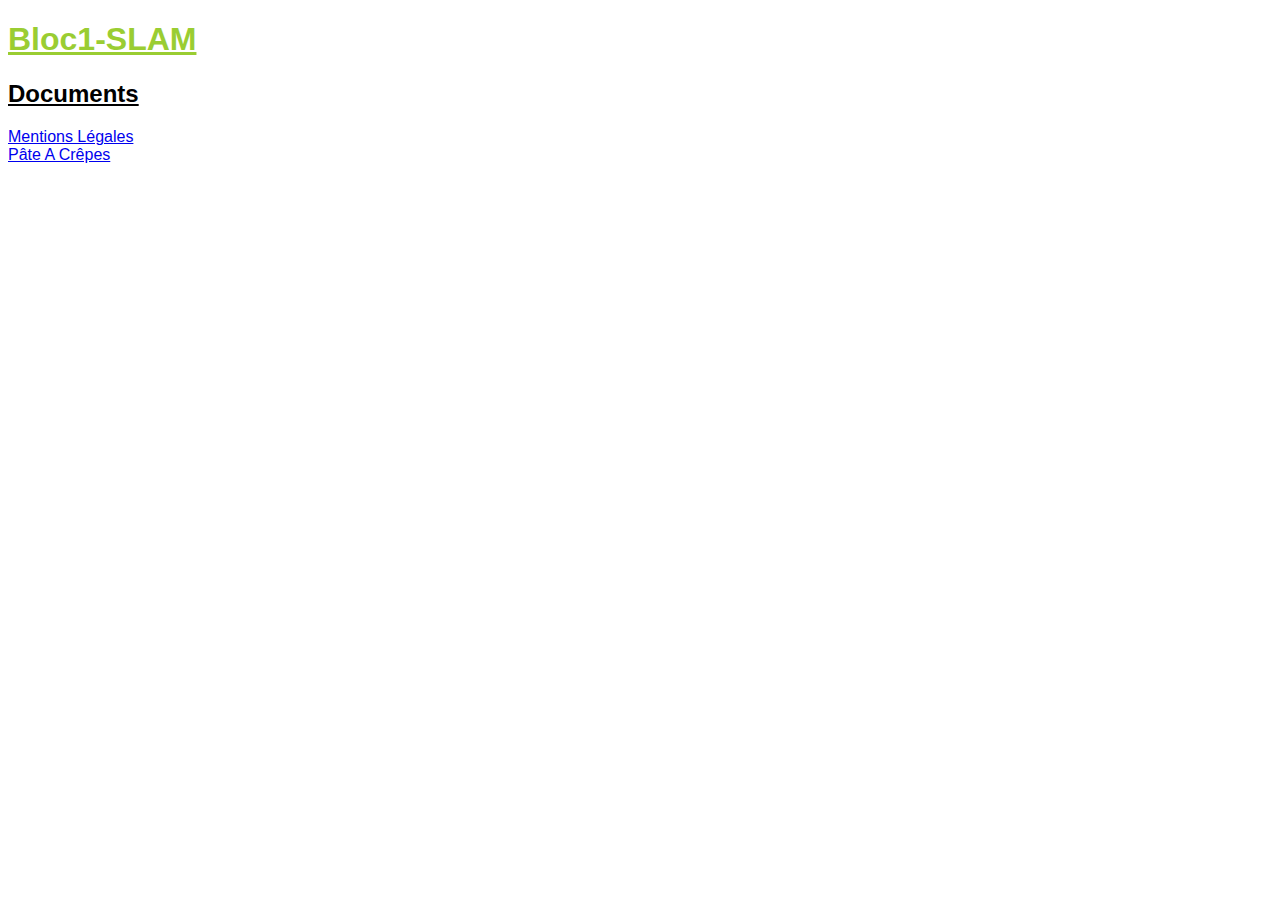
<file: docs/index.html>
<!DOCTYPE html>
<html lang="fr">
<head>
    <meta charset="UTF-8">
    <meta name="viewport" content="width=device-width, initial-scale=1.0">
    <link rel="stylesheet" href="../docs/assets/css/main.css">
    <title>Index</title>
</head>
<body>
    <h1 class="titre1">Bloc1-SLAM</h1>
    <h2>Documents</h2>
    <a href="https://github.com/KevinCSIO/bloc1/blob/1e0cbe9703c5232c4cc261b6633b3bcfb3ab414d/docs/pages/mentions-legales.html">Mentions Légales</a>
    <br>
    <a href="https://github.com/KevinCSIO/bloc1/blob/1e0cbe9703c5232c4cc261b6633b3bcfb3ab414d/docs/pages/pate-a-crepes.html">Pâte A Crêpes</a>
</body>
</html>
</file>
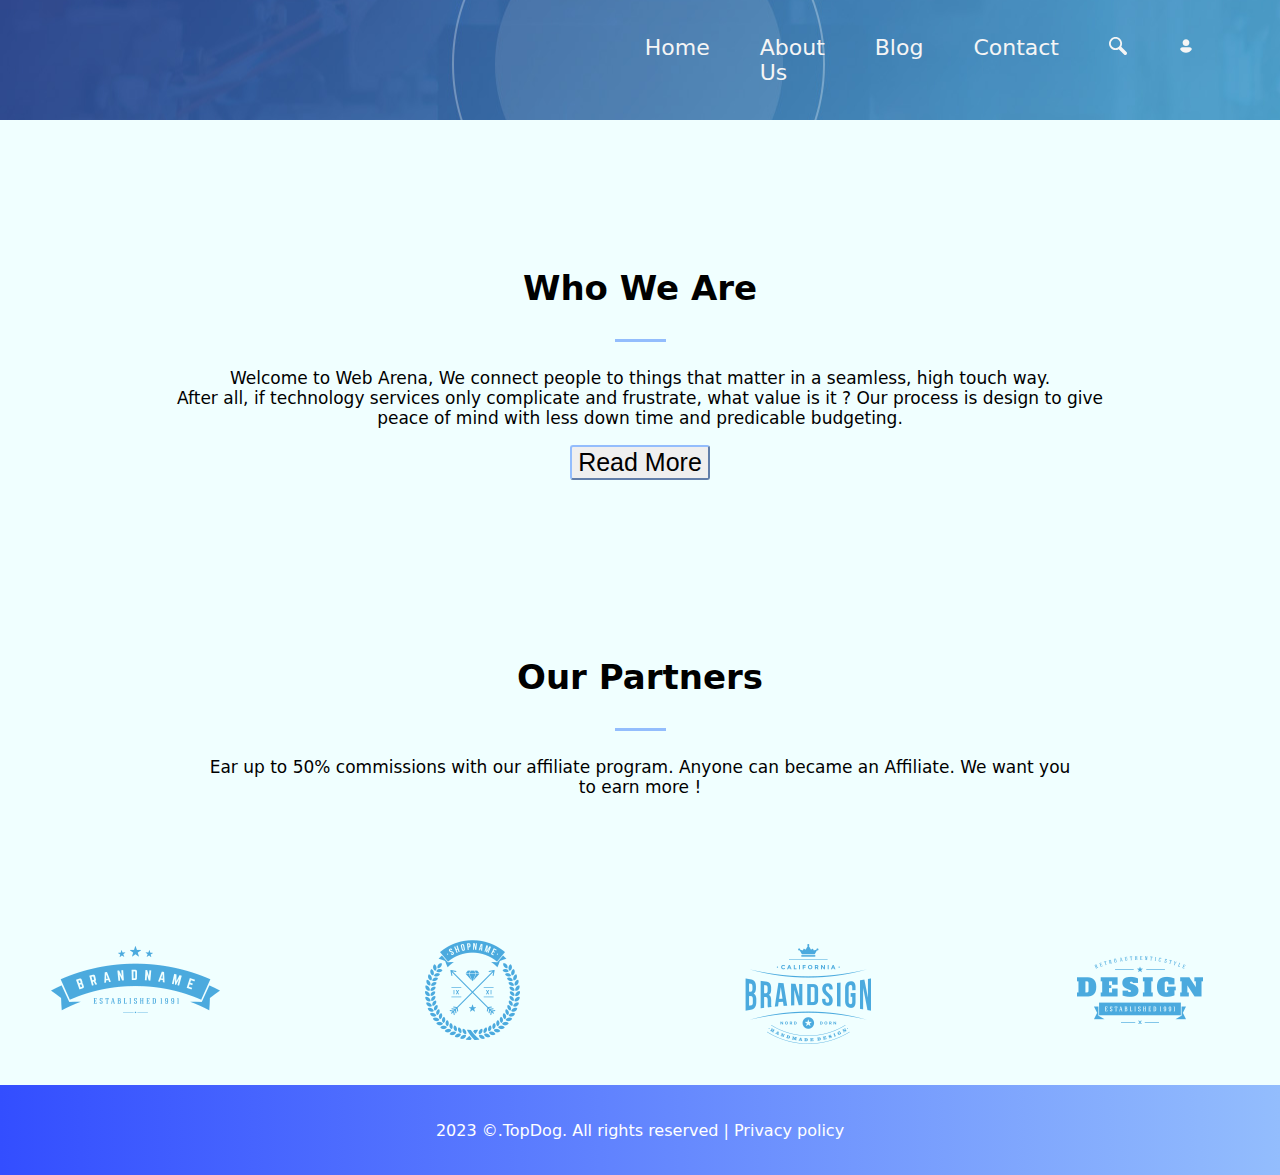
<file: docs/about-us.html>
<!DOCTYPE html>
<html lang="fr">
<head>
    <meta charset="UTF-8">
    <meta name="viewport" content="width=device-width, initial-scale=1.0">
    <link rel="stylesheet" href="assets/css/arena.css">
    <title>About Us</title>
</head>
<body>
    <header>
        <div class="header">
            <nav>
                <img class="logo" src="assets/images/logo.png" alt="" >
                <a href="">Home</a>
                <a href="">About Us</a>
                <a href="">Blog</a>
                <a href="">Contact</a>
                <a href=""><img class="icone" src="assets/images/magnifying-glass.svg" width="22px" ></a>
                <a href=""><img class="icone" src="assets/images/user-a-solid.svg" width="22px" ></a>
            </nav>
        </div>
    </header>
    <main>
        <div class="para1">
            <h1>Who We Are</h1>
            <hr size="3" color="#93bdfd" width="5%">
            <p>Welcome to Web Arena, We connect people to things that matter in a seamless, high touch way.<br>
                After all, if technology services only complicate and frustrate, what value is it ? Our process is design to give<br>
                peace of mind with less down time and predicable budgeting.
            </p>
        </div>
        <div class="btn">
            <button class="READ"><a href="">Read More</a></button>
        </div>
        <br>
        <div class="para1">
            <h1>Our Partners</h1>
            <hr size="3" color="#93bdfd" width="5%">
            <p>Ear up to 50% commissions with our affiliate program. Anyone can became an Affiliate. We want you <br> to earn more ! 
            </p>
        </div>
        <div class="partner">
            <img src="assets/images/partner-1.png" class="botimg1">
            <img src="assets/images/partner-2.png" class="botimg2">
            <img src="assets/images/partner-3.png" class="botimg3">
            <img src="assets/images/partner-4.png" class="botimg4">
        </div>
    </main>
    <footer>
        <p>2023 ©.TopDog. All rights reserved | Privacy policy</p>
    </footer>
</body>
</html>
</file>
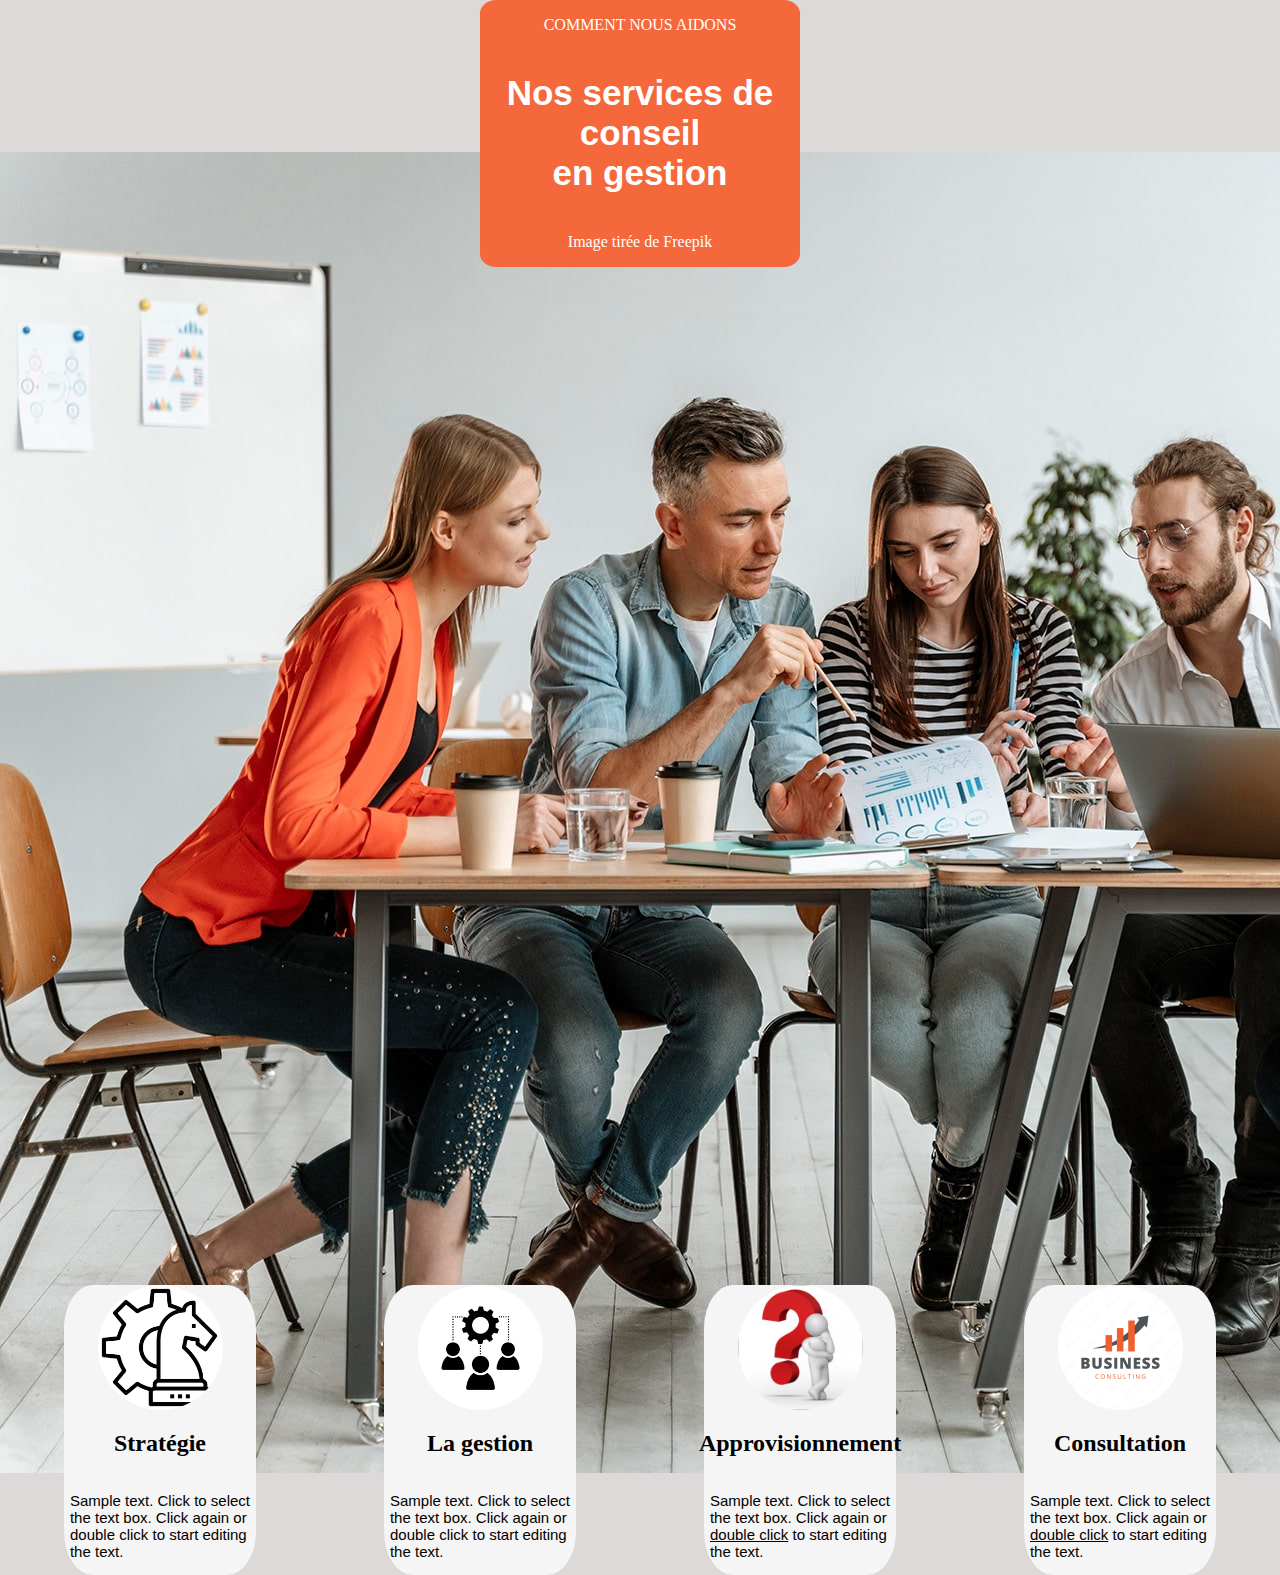
<file: docs/conseil-gestion.html>
<!DOCTYPE html>
<html lang="fr">
<head>
    <meta charset="UTF-8">
    <meta name="viewport" content="width=device-width, initial-scale=1.0">
    <link rel="stylesheet" href="assets/css/conseil-gestion.css">
    <title>Conseil Gestion</title>
</head>
<body>
    <section class="SquircleTop">
        <div class="Squircle1">
            <p>COMMENT NOUS AIDONS</p>
            <h1 class="titre1">Nos services de conseil<br>en gestion</h1>
            <p>Image tirée de Freepik</p>
        </div>
    </section>
    
    <img class="image" src="assets/images/df-min.jpg">
    
    <section class="SquirclesBottom">
        <div class="Squircle2">
            <img class="image2" src="assets/images/4572129-strategie-ligne-icone-logo-vector-illustration-gratuit-vectoriel.jpg">
            <h2 class="titre2">Stratégie</h2>
            <p class="police">Sample text. Click to select<br>the text box. Click again or<br>double click to start editing<br>the text.</p>
        </div>
        <div class="Squircle3">
            <img class="image2" src="assets/images/icône-de-gestion-des-projets-dans-le-style-plat-symbole-projet-pour-votre-conception-site-web-logo-appli-ui-vecteur-illustration-144607341.webp">
            <h2 class="titre2">La gestion</h2>
            <p class="police">Sample text. Click to select<br>the text box. Click again or<br>double click to start editing<br>the text.</p>
        </div>
        <div class="Squircle4">
            <img class="image2" src="assets/images/m5mxnc.jpg">
            <h2 class="titre2">Approvisionnement</h2>
            <p class="police">Sample text. Click to select<br>the text box. Click again or<br><span>double click</span> to start editing<br>the text.</p>
        </div>
        <div class="Squircle5">
            <img class="image2" src="assets/images/1000_F_171305893_nu8sj5RMR437Z5XIdkEyyfUu0UfpGZxu.jpg">
            <h2 class="titre2">Consultation</h2>
            <p class="police">Sample text. Click to select<br>the text box. Click again or<br><span>double click</span> to start editing<br>the text.</p>
        </div>
    </section>

</body>
</html>
</file>
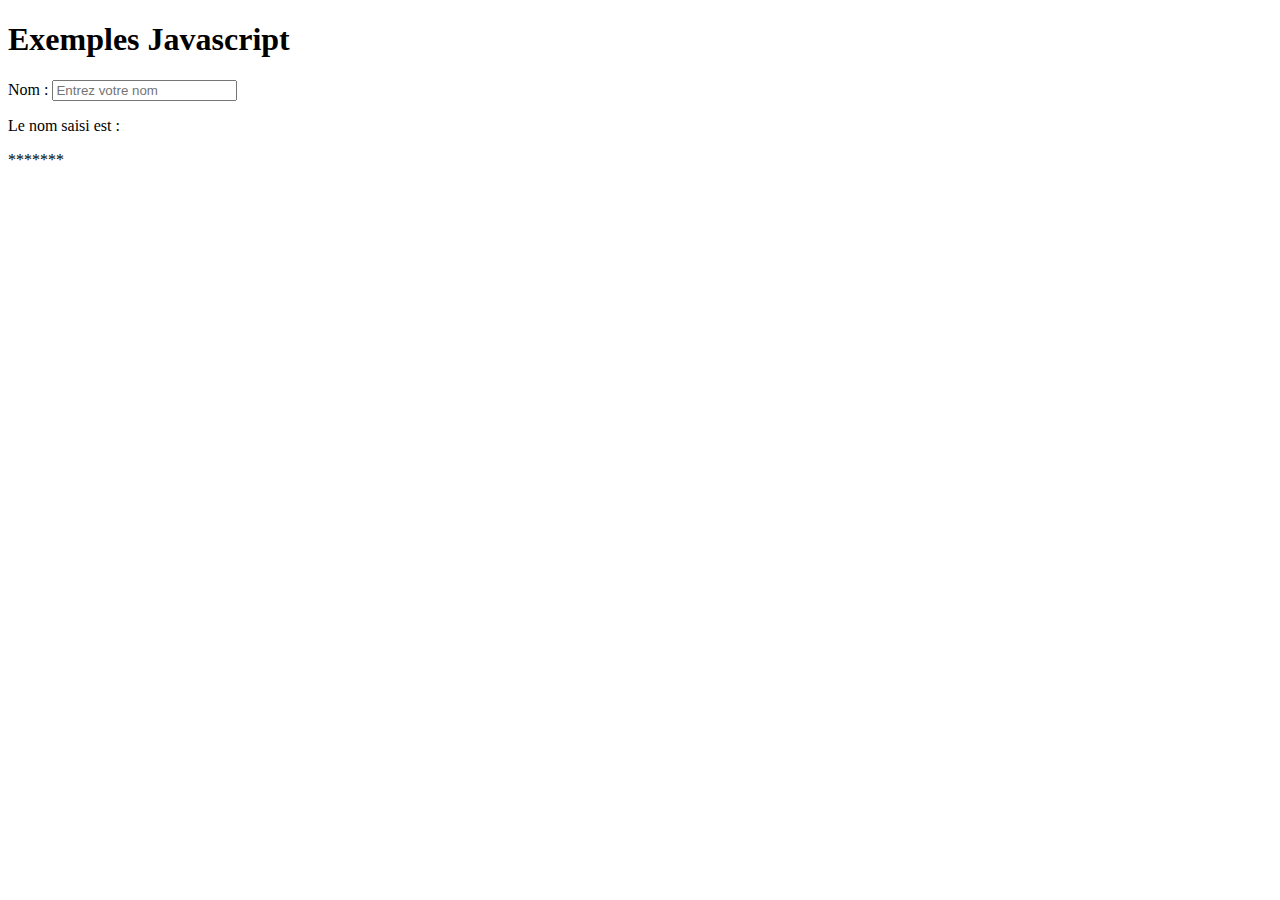
<file: docs/exemples-js.html>
<!DOCTYPE html>
<html lang="fr">
<head>
    <meta charset="UTF-8">
    <title>JS Exemples</title>
</head>
<body>
<h1>Exemples Javascript</h1>
<label for="nom">Nom :</label> 
<input type="text" id="nom" placeholder="Entrez votre nom">
<div id="resultat">
    <p>Le nom saisi est : </p>
    <p id="saisie">*******</p>
</div>
   <script>
        // alert('Hello World');
        // let valeur=50;
        // alert('Message : ' + message + ' Valeur : ' + valeur + ' b : ' + b);
        // alert(`Message :${message} Valeur :${valeur} b: ${b}`);
        // document.write(typeof valeur);
        // valeur='Bonjour';
        // document.write(typeof valeur);
        // alert(document.body.innerHTML);
        // let nom=prompt('Quel est votre nom ?');
        // document.write(nom);
        
        function afficheMessage(msg, asAlert){
            if(asAlert){
                alert(msg);
            }else {
                console.log(msg);
            }
        }

        //afficheMessage('Hello all!', true);
        // afficheMessage('Message affiché dans la console', false);
        // afficheMessage('Pour les devs uniquement');

        const keyPressFunction=function(event) {
            debugger;
            document.querySelector('#saisie').innerHTML=event.target.value;
        };
        document.querySelector('#nom').addEventListener('keyup', keyPressFunction);

    </script>
</body>
</html>
</file>
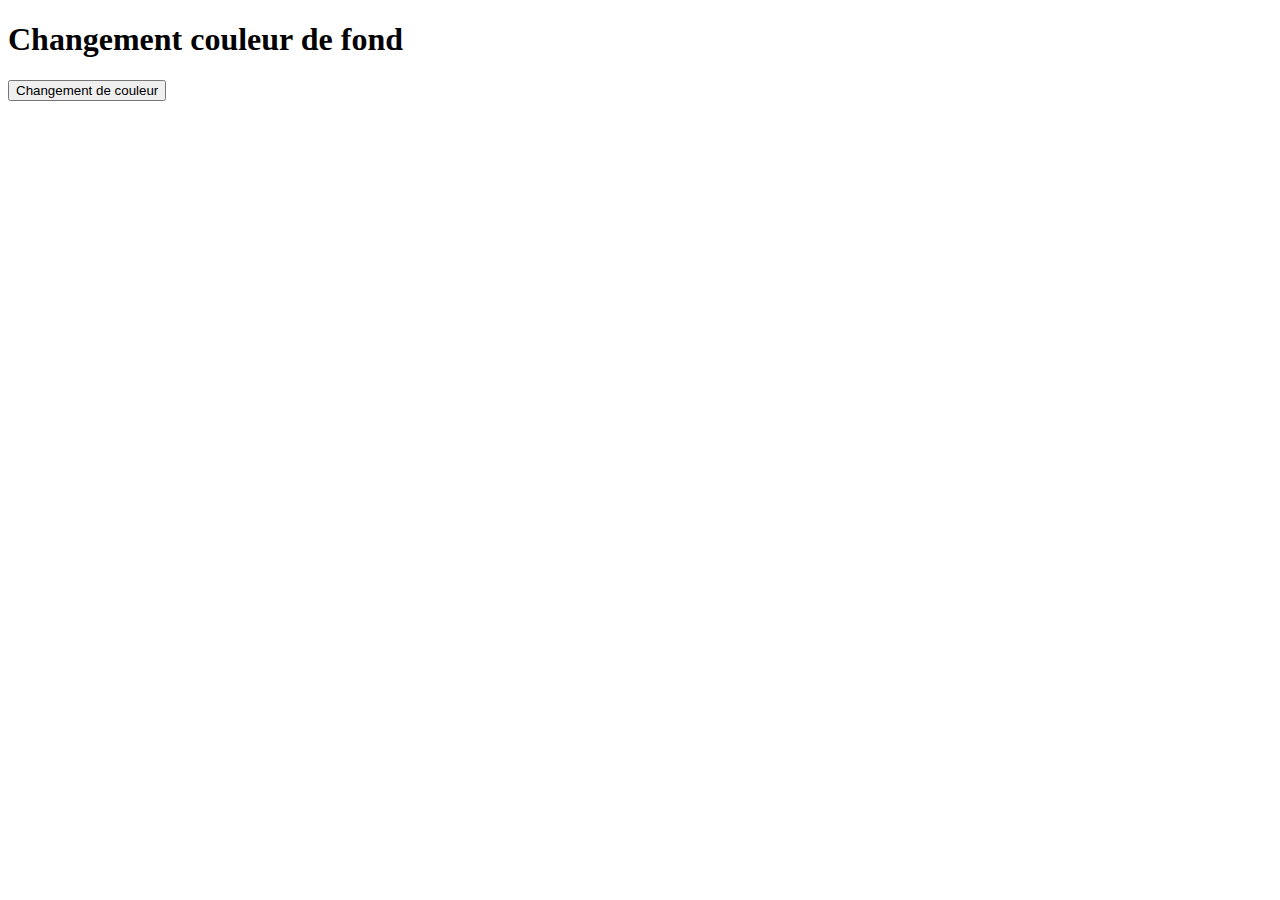
<file: docs/pages/Background-color.html>
<!DOCTYPE html>
<html lang="fr">
<head>
    <meta charset="UTF-8">
    <title>Background Color</title>
    
</head>
<body>
<h1>Changement couleur de fond</h1>
<button id="colorButton">Changement de couleur</button>
<script src="./../assets/js/exercices.js"></script>
</body>
</html>
</file>
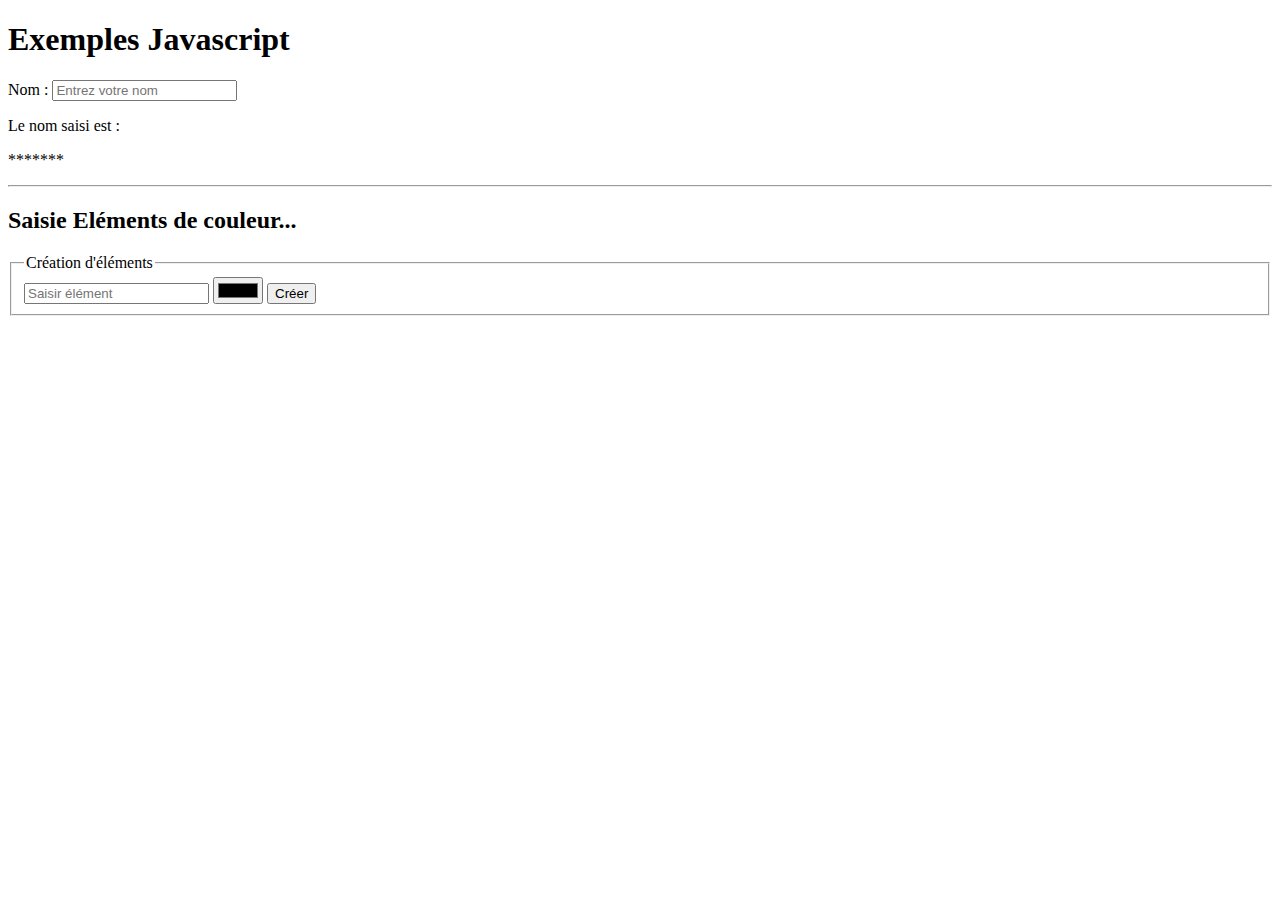
<file: docs/pages/exemples-js.html>
<!DOCTYPE html>
<html lang="fr">
<head>
    <meta charset="UTF-8">
    <title>JS Exemples</title>
    <script src="C:\Users\kcamus\Documents\Github\bloc1\docs\assets\js\exemple.js"></script>
</head>
<body>
<h1>Exemples Javascript</h1>
<label for="nom">Nom :</label> 
<input type="text" id="nom" placeholder="Entrez votre nom">
<div id="resultat">
    <p>Le nom saisi est : </p>
    <p id="saisie">*******</p>
</div>
   <script>
        // alert('Hello World');
        // let valeur=50;
        // alert('Message : ' + message + ' Valeur : ' + valeur + ' b : ' + b);
        // alert(`Message :${message} Valeur :${valeur} b: ${b}`);
        // document.write(typeof valeur);
        // valeur='Bonjour';
        // document.write(typeof valeur);
        // alert(document.body.innerHTML);
        // let nom=prompt('Quel est votre nom ?');
        // document.write(nom);
        
        // function afficheMessage(msg, asAlert){
        //     if(asAlert){
        //         alert(msg);
        //     }else {
        //         console.log(msg);
        //     }
        // }

        //afficheMessage('Hello all!', true);
        // afficheMessage('Message affiché dans la console', false);
        // afficheMessage('Pour les devs uniquement');

        // const keyPressFunction=function(event) {
        //     debugger;
        //     document.querySelector('#saisie').innerHTML=event.target.value;
        // };
        // document.querySelector('#nom').addEventListener('keyup', keyPressFunction);


    </script>
<hr>
<h2>Saisie Eléments de couleur...</h2>
<fieldset>
    <legend>Création d'éléments</legend>
    <input type="text" id="elm" placeholder="Saisir élément">
    <input type="color" id="color">
    <button type="button" id="bt-creer">Créer</button>
</fieldset>
<ul id="ul-elements">

</ul>
</body>
</html>
</file>
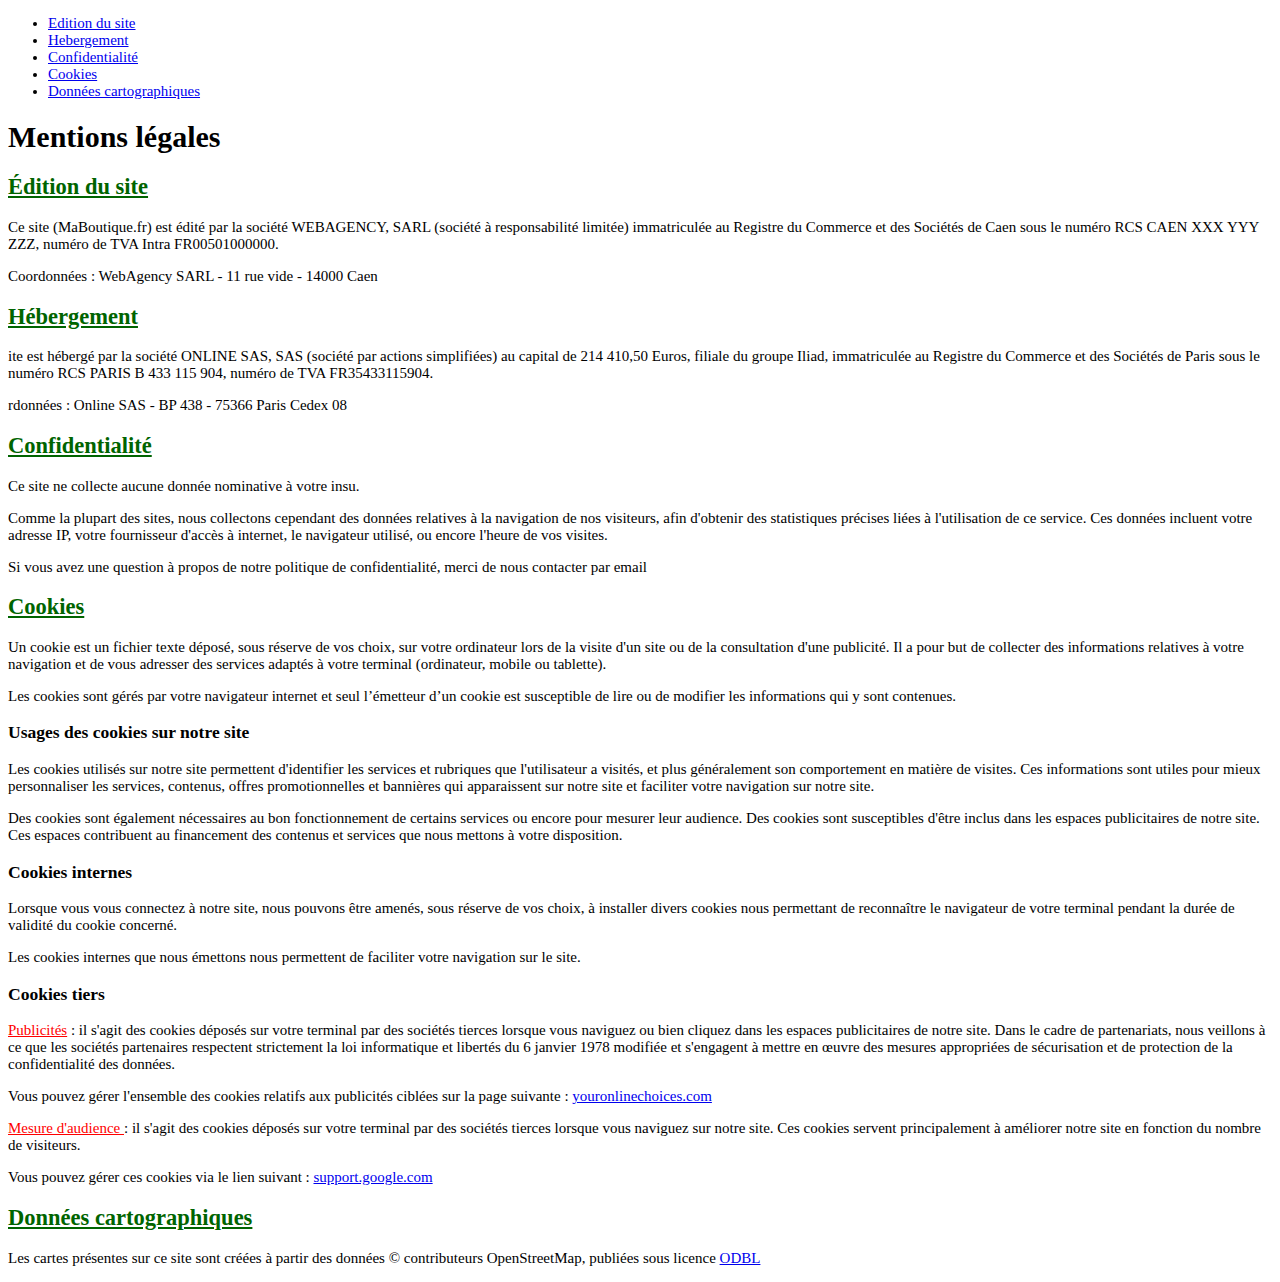
<file: docs/pages/mentions-legales.html>
<!doctype HTML>
<html lang="fr">
<head>
		<meta charset="UTF-8">
		<link rel="stylesheet" href="../assets/css/mentions-legales.css">
		<title>Site TD2</title>
</head>

<body>
	<ul class="menu">
		<li>
			<a href="#edition">Edition du site</a>
		</li>
		<li>
			<a href="#hebergement">Hebergement</a>
		</li>
		<li>
			<a href="#confidentialite">Confidentialité</a>
		</li>
		<li>
			<a href="#cookies">Cookies</a>
		</li>
		<li>
			<a href="#donnees">Données cartographiques</a>
		</li>
	</ul>	
	<h1 class="titre1">Mentions légales</h1>
	<h2 id="edition" class="titre2">Édition du site</h2>
	<p>Ce site (MaBoutique.fr) est édité par la société WEBAGENCY, SARL (société à responsabilité limitée) immatriculée au
	Registre du Commerce et des Sociétés de Caen sous le numéro RCS CAEN XXX YYY ZZZ, numéro de TVA Intra
	FR00501000000.</p>
	<p>Coordonnées : WebAgency SARL - 11 rue vide - 14000 Caen</p>
	<h2 id="hebergement" class="titre2">Hébergement</h2>
	<p>ite est hébergé par la société ONLINE SAS, SAS (société par actions simplifiées) au capital de 214 410,50
	Euros, filiale du groupe Iliad, immatriculée au Registre du Commerce et des Sociétés de Paris sous le
	numéro RCS PARIS B 433 115 904, numéro de TVA FR35433115904.</p>
	<p>rdonnées : Online SAS - BP 438 - 75366 Paris Cedex 08</p>
	<h2 id="confidentialite" class="titre2">Confidentialité</h2>
	<p>Ce site ne collecte aucune donnée nominative à votre insu.</p>
	<p>Comme la plupart des sites, nous collectons cependant des données relatives à la navigation de nos
	visiteurs, afin d'obtenir des statistiques précises liées à l'utilisation de ce service. Ces données incluent votre
	adresse IP, votre fournisseur d'accès à internet, le navigateur utilisé, ou encore l'heure de vos visites.</p>
	<p>Si vous avez une question à propos de notre politique de confidentialité, merci de nous contacter par email</p>
	<h2 id="cookies" class="titre2">Cookies</h2>
	<p>Un cookie est un fichier texte déposé, sous réserve de vos choix, sur votre ordinateur lors de la visite d'un site
	ou de la consultation d'une publicité. Il a pour but de collecter des informations relatives à votre navigation
	et de vous adresser des services adaptés à votre terminal (ordinateur, mobile ou tablette).</p>
	<p>Les cookies sont gérés par votre navigateur internet et seul l’émetteur d’un cookie est susceptible de lire ou
	de modifier les informations qui y sont contenues.</p>
	<h3 class="titre3">Usages des cookies sur notre site</h3>
	<p>Les cookies utilisés sur notre site permettent d'identifier les services et rubriques que l'utilisateur a visités, et
	plus généralement son comportement en matière de visites. Ces informations sont utiles pour mieux
	personnaliser les services, contenus, offres promotionnelles et bannières qui apparaissent sur notre site et
	faciliter votre navigation sur notre site.</p>
	<p>Des cookies sont également nécessaires au bon fonctionnement de certains services ou encore pour
	mesurer leur audience. Des cookies sont susceptibles d'être inclus dans les espaces publicitaires de notre
	site. Ces espaces contribuent au financement des contenus et services que nous mettons à votre
	disposition.</p>
	<h3 class="titre3">Cookies internes</h3>
	<p>Lorsque vous vous connectez à notre site, nous pouvons être amenés, sous réserve de vos choix, à installer divers
	cookies nous permettant de reconnaître le navigateur de votre terminal pendant la durée de validité du cookie
	concerné.</p>
	<p>Les cookies internes que nous émettons nous permettent de faciliter votre navigation sur le site.</p>
	<h3 class="titre3">Cookies tiers</h3>
	<p><span>Publicités</span> : il s'agit des cookies déposés sur votre terminal par des sociétés tierces lorsque vous naviguez ou
	bien cliquez dans les espaces publicitaires de notre site. Dans le cadre de partenariats, nous veillons à ce
	que les sociétés partenaires respectent strictement la loi informatique et libertés du 6 janvier 1978 modifiée
	et s'engagent à mettre en œuvre des mesures appropriées de sécurisation et de protection de la
	confidentialité des données.</p>
	<p>Vous pouvez gérer l'ensemble des cookies relatifs aux publicités ciblées sur la page suivante :
	<a href="https://www.youronlinechoices.com/fr/controler-ses-cookies/">youronlinechoices.com</a> </p>
	<p><span>Mesure d'audience </span>: il s'agit des cookies déposés sur votre terminal par des sociétés tierces lorsque vous
	naviguez sur notre site. Ces cookies servent principalement à améliorer notre site en fonction du nombre de
	visiteurs.</p>
	<p>Vous pouvez gérer ces cookies via le lien suivant : <a href="https://support.google.com/analytics/answer/181881?hl=fr">support.google.com</a></p>
	<h2 id="donnees" class="titre2">Données cartographiques</h2>
	<p>Les cartes présentes sur ce site sont créées à partir des données © contributeurs OpenStreetMap, publiées
	sous licence <a href="https://opendatacommons.org/licenses/odbl/1-0/">ODBL</a> </p>


</body>
</html>
</file>
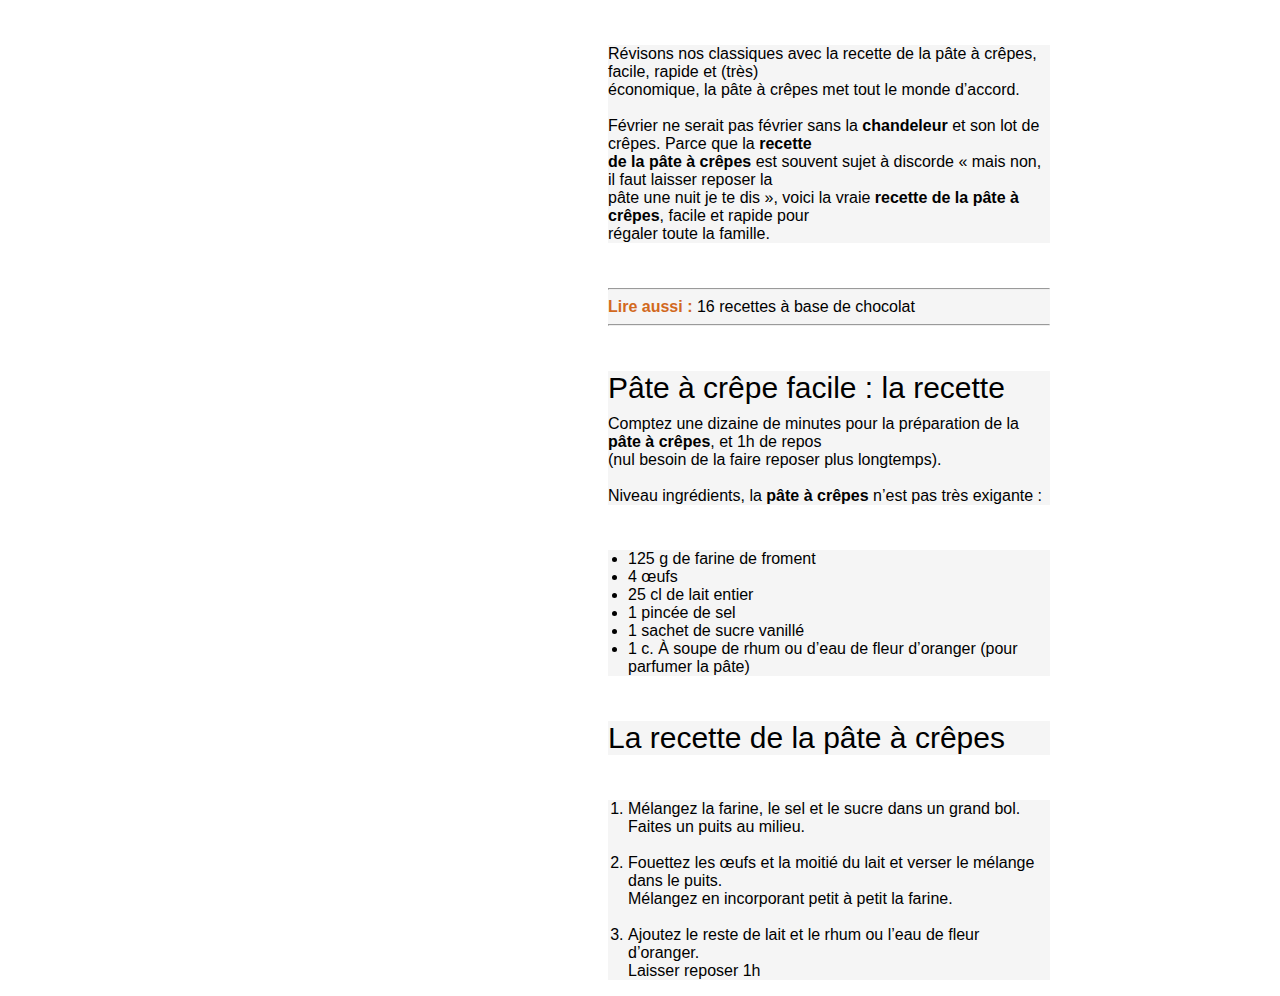
<file: docs/pages/pate-a-crepes.html>
<!doctype HTML>
<html lang="fr">
<head>
		<meta charset="UTF-8">
		<link rel="stylesheet" href="../assets/css/pate-a-crepes.css">
		<title>Pâte à crêpes</title>
</head>

<body>
	<div class="fond">
	<p>Révisons nos classiques avec la recette de la pâte à crêpes, facile, rapide et (très) </p>
	<p>économique, la pâte à crêpes met tout le monde d’accord.</p>
	<br><p>Février ne serait pas février sans la <span>chandeleur</span> et son lot de crêpes. Parce que la <span>recette</span></p>
	<p><span>de la pâte à crêpes</span> est souvent sujet à discorde « mais non, il faut laisser reposer la</p>  
	<p>pâte une nuit je te dis », voici la vraie <span>recette de la pâte à crêpes</span>, facile et rapide pour</p> 
	<p>régaler toute la famille.</p>
	</div>

	<div class="fond">
		<HR size="2">
	<p><span class="titre2">Lire aussi :</span> 16 recettes à base de chocolat</p>
		<HR size="2">
	</div>

	<div class="fond">
	<div class="titre1"><p>Pâte à crêpe facile : la recette</p>
	</div>
	<p>Comptez une dizaine de minutes pour la préparation de la <span>pâte à crêpes</span>, et 1h de repos <br> (nul besoin de la faire reposer plus longtemps).</p>
	<br>
	<p>Niveau ingrédients, la <span>pâte à crêpes</span> n’est pas très exigante :</p>
	</div>

	<div class="fond">
	<div class="liste">
	<ul>
		<li>125 g de farine de froment</li>
		<li>4 œufs</li>
		<li>25 cl de lait entier</li>
		<li>1 pincée de sel</li>
		<li>1 sachet de sucre vanillé</li>
		<li>1 c. À soupe de rhum ou d’eau de fleur d’oranger (pour parfumer la pâte)</li>
	</ul>

</div>
	</div>

	<div class="fond">
	<div class="titre1">La recette de la pâte à crêpes</div>
	</div>

	<div class="fond">
	<div class="liste">
		<ol>
			<li>Mélangez la farine, le sel et le sucre dans un grand bol. Faites un puits au milieu.</li>
			<br>
			<li>Fouettez les œufs et la moitié du lait et verser le mélange dans le puits. <br> Mélangez en incorporant petit à petit la farine.</li>
			<br>
			<li>Ajoutez le reste de lait et le rhum ou l’eau de fleur d’oranger. <br> Laisser reposer 1h</li>
		</ol>
	</div>
	</div>
</body>
</html>
</file>
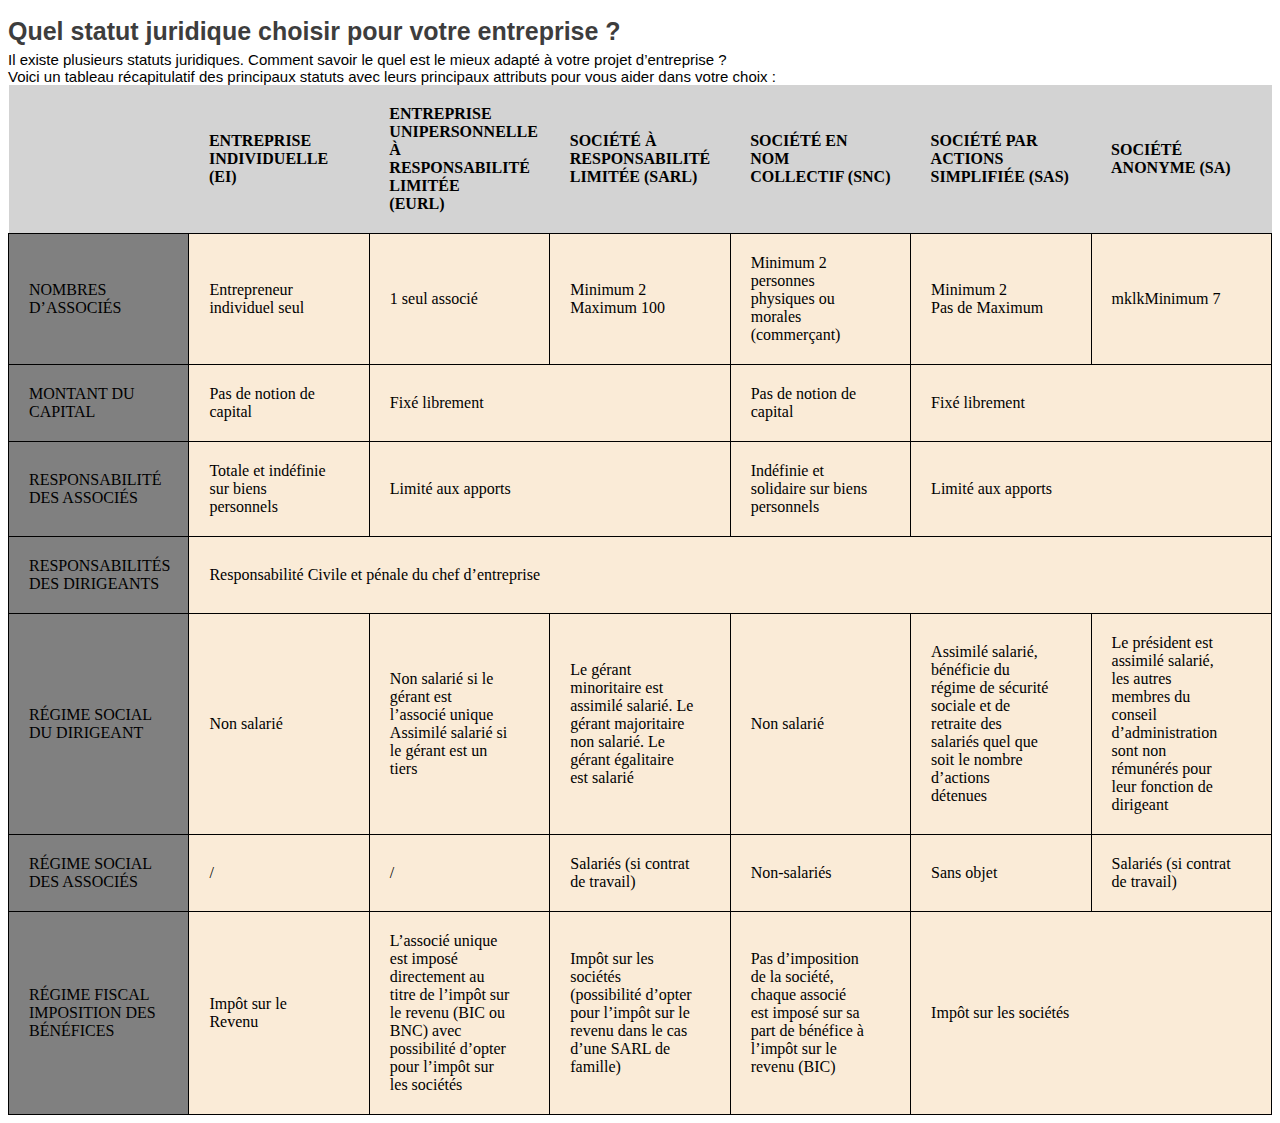
<file: docs/pages/statuts-juridiques.html>
<!DOCTYPE html>
<html lang="fr">
<head>
    <meta charset="UTF-8">
    <meta name="viewport" content="width=device-width, initial-scale=1.0">
    <link rel="stylesheet" href="../assets/css/statuts-juridiques.css">
    <title>Statuts Juridiques</title>
</head>
<body>
    <h1 class="titre1">Quel statut juridique choisir pour votre entreprise ?</h1>
    <p>Il existe plusieurs statuts juridiques. Comment savoir le quel est le mieux adapté à votre projet d’entreprise ?</p>
    <p>Voici un tableau récapitulatif des principaux statuts avec leurs principaux attributs pour vous aider dans votre choix :</p>

<table border="3" width="100%">
<tr>
    <th>&nbsp;</th>
    <th>ENTREPRISE<br>INDIVIDUELLE<br>(EI)</th>
    <th>ENTREPRISE<br>UNIPERSONNELLE<br>À<br>RESPONSABILITÉ<br>LIMITÉE<br>(EURL)</th>
    <th>SOCIÉTÉ À<br>RESPONSABILITÉ<br>LIMITÉE (SARL)</th>
    <th>SOCIÉTÉ EN NOM<br>COLLECTIF (SNC)</th>
    <th>SOCIÉTÉ PAR<br>ACTIONS<br>SIMPLIFIÉE (SAS)</th>
    <th>SOCIÉTÉ <br>ANONYME (SA)</th>
</tr>
<tr>
    <td class="cote">NOMBRES<br>D’ASSOCIÉS</td>
    <td>Entrepreneur<br>individuel seul</td>
    <td>1 seul associé</td>
    <td>Minimum 2<br>Maximum 100</td>
    <td>Minimum 2<br>personnes<br>physiques ou<br>morales<br>(commerçant)</td>
    <td>Minimum 2<br>Pas de Maximum</td>
    <td>mklkMinimum 7</td>
</tr>
<tr>
    <td class="cote">MONTANT DU<br>CAPITAL</td>
    <td>Pas de notion de<br>capital</td>
    <td colspan="2">Fixé librement</td>
    <td>Pas de notion de<br>capital</td>
    <td colspan="2">Fixé librement</td>
</tr>
<tr>
    <td class="cote">RESPONSABILITÉ<br>DES ASSOCIÉS</td>
    <td>Totale et indéfinie<br>sur biens<br>personnels</td>
    <td colspan="2">Limité aux apports</td>
    <td>Indéfinie et<br>solidaire sur biens<br>personnels</td>
    <td colspan="2">Limité aux apports</td>
</tr>
<tr>
    <td class="cote">RESPONSABILITÉS<br>DES DIRIGEANTS</td>
    <td colspan="6">Responsabilité Civile et pénale du chef d’entreprise</td>
</tr>
<tr>
    <td class="cote">RÉGIME SOCIAL<br>DU DIRIGEANT</td>
    <td>Non salarié</td>
    <td>Non salarié si le<br>gérant est<br>l’associé unique<br>Assimilé salarié si<br>le gérant est un<br>tiers</td>
    <td>Le gérant<br>minoritaire est<br>assimilé salarié. Le<br>gérant majoritaire<br>non salarié. Le<br>gérant égalitaire<br>est salarié</td>
    <td>Non salarié</td>
    <td>Assimilé salarié,<br>bénéficie du<br>régime de sécurité<br>sociale et de<br>retraite des<br>salariés quel que<br>soit le nombre<br>d’actions<br>détenues</td>
    <td>Le président est<br>assimilé salarié,<br>les autres<br>membres du<br>conseil<br>d’administration<br>sont non<br>rémunérés pour<br>leur fonction de<br>dirigeant<br></td>
</tr>
<tr>
    <td class="cote">RÉGIME SOCIAL<br>DES ASSOCIÉS</td>
    <td>/</td>
    <td>/</td>
    <td>Salariés (si contrat<br>de travail)</td>
    <td>Non-salariés</td>
    <td>Sans objet</td>
    <td>Salariés (si contrat<br>de travail)</td>
</tr>
<tr>
    <td class="cote">RÉGIME FISCAL<br>IMPOSITION DES<br>BÉNÉFICES<br></td>
    <td>Impôt sur le<br>Revenu</td>
    <td>L’associé unique<br>est imposé<br>directement au<br>titre de l’impôt sur<br>le revenu (BIC ou<br>BNC) avec<br>possibilité d’opter<br>pour l’impôt sur<br>les sociétés</td>
    <td>Impôt sur les<br>sociétés<br>(possibilité d’opter<br>pour l’impôt sur le<br>revenu dans le cas<br>d’une SARL de<br>famille)</td>
    <td>Pas d’imposition<br>de la société,<br>chaque associé<br>est imposé sur sa<br>part de bénéfice à<br>l’impôt sur le<br>revenu (BIC)</td>
    <td colspan="2">Impôt sur les sociétés</td>
</tr>
</table>
</body>
</html>
</file>
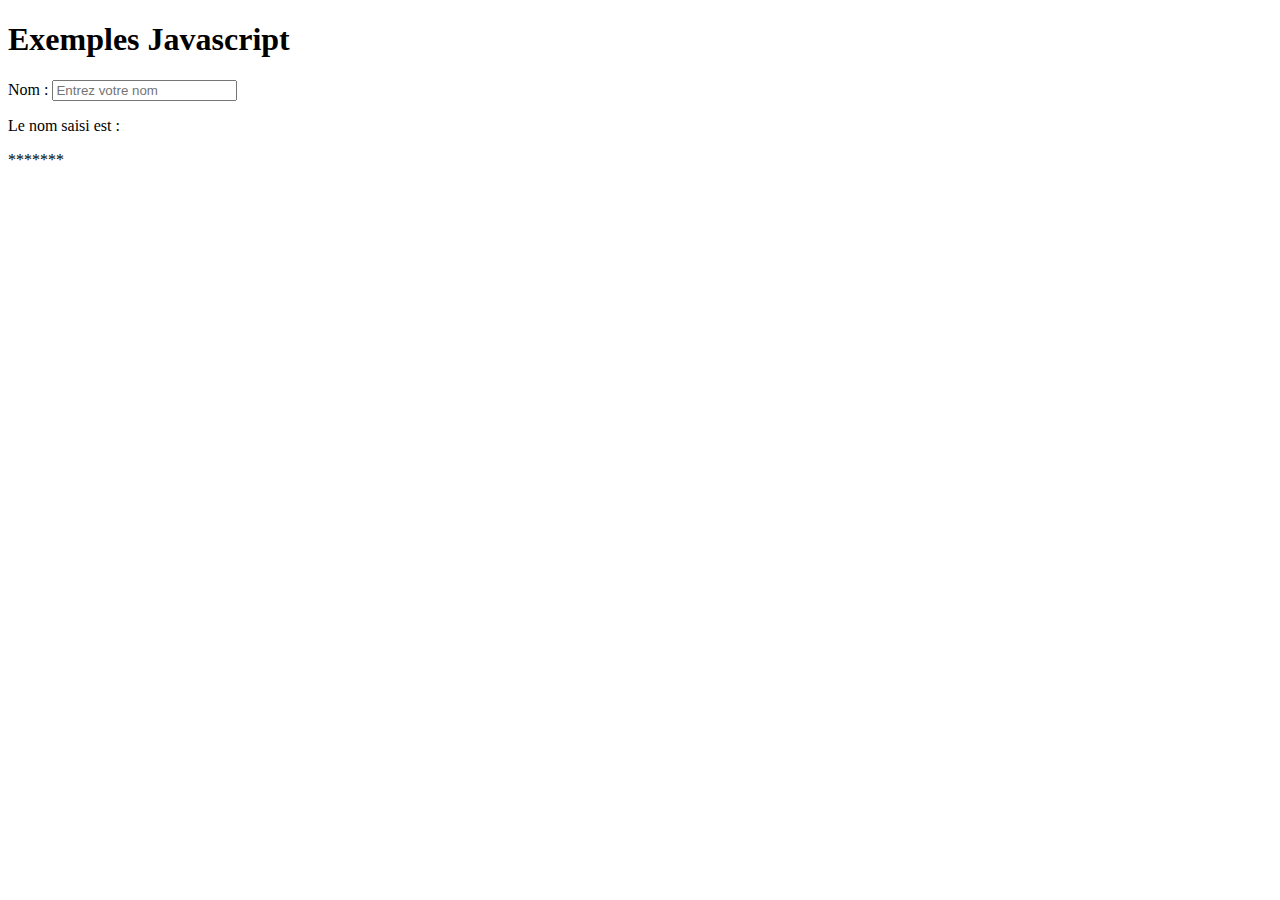
<file: docs/pages/td4/exemples-js.html>
<!DOCTYPE html>
<html lang="fr">
<head>
    <meta charset="UTF-8">
    <title>JS Exemples</title>
</head>
<body>
<h1>Exemples Javascript</h1>
<label for="nom">Nom :</label> 
<input type="text" id="nom" placeholder="Entrez votre nom">
<div id="resultat">
    <p>Le nom saisi est : </p>
    <p id="saisie">*******</p>
</div>
   <script>
        // alert('Hello World');
        // let valeur=50;
        // alert('Message : ' + message + ' Valeur : ' + valeur + ' b : ' + b);
        // alert(`Message :${message} Valeur :${valeur} b: ${b}`);
        // document.write(typeof valeur);
        // valeur='Bonjour';
        // document.write(typeof valeur);
        // alert(document.body.innerHTML);
        // let nom=prompt('Quel est votre nom ?');
        // document.write(nom);
        
        // function afficheMessage(msg, asAlert){
        //     if(asAlert){
        //         alert(msg);
        //     }else {
        //         console.log(msg);
        //     }
        // }

        //afficheMessage('Hello all!', true);
        // afficheMessage('Message affiché dans la console', false);
        // afficheMessage('Pour les devs uniquement');

        // const keyPressFunction=function(event) {
        //     debugger;
        //     document.querySelector('#saisie').innerHTML=event.target.value;
        // };
        // document.querySelector('#nom').addEventListener('keyup', keyPressFunction);

        
    </script>
</body>
</html>
</file>
<file: docs/assets/css/main.css>
body{
    font-family: 'Lucida Sans', 'Lucida Sans Regular', 'Lucida Grande', 'Lucida Sans Unicode', Geneva, Verdana, sans-serif;
}
h1{
    font-weight: bold;
    text-decoration: underline;  
    color: yellowgreen;
}
h2{
    font-weight: bold;
    text-decoration: underline;  
}
</file>
<file: docs/assets/css/arena.css>
@import url('https://fonts.googleapis.com/css2?family=Montserrat&display=swap');
body{
    font-family:system-ui, -apple-system, BlinkMacSystemFont, 'Segoe UI', Roboto, Oxygen, Ubuntu, Cantarell, 'Open Sans', 'Helvetica Neue', sans-serif;
    margin:0;
    padding: 0;
    background-color: azure;
}
header{
    display: flex;
    justify-content: end;
    background-image: url("../images/header-bg.jpg");
    background-position: center;
    padding: 35px;
}
.header nav{
    display: flex;
    justify-content: flex-end;
}
.header nav .logo{
    margin-right: 800px;
}

.header nav a{
    color: whitesmoke;
    text-decoration: none;
    font-size: 22px;
    margin-right: 50px;
}

.icone{
    width: 18px;
} 
.para1{
    display: flex;
    justify-content: center;
    align-items: center;
    text-align: center;
    flex-direction: column;
    position: relative;
    height: calc(50vh - 60px);
    text-justify: center;
    font-size: 17px;
    margin-right: 150px;
    margin-left: 150px;
    margin-top: 30px;
}
.btn{
    display: flex;
    margin-top: -95px;
    justify-content: center;
    align-items: center;
}
.READ:hover{
    background-color:#93bdfd ;
    box-shadow: 0 0 5px #93bdfd, 0 0 50px #93bdfd, 0 0 100px #93bdfd, 0 0 400px #93bdfd;
}
.READ:before,
.READ:after{
    position:relative;
    content: "";
    z-index: -1;
}
.READ{
    border-radius: 3px;
    border-color: #93bdfd;
    transition: .4s ease-in;
    z-index: 1;
    text-decoration: none;
}
.READ a{
    text-decoration: none;
    color: black;
    font-size: 25px;
}
.partner{
    display: flex;
    justify-content: space-between;
    margin-bottom: 20px;
}
/*footer{
    background-color: #93bdfd;
    height: 75px;
    width: auto;
}*/
footer{
    background: linear-gradient(to right, #334eff, #93bdfd); /* Dégradé de couleur */
    height: 50px;
    color: #fff; /* Couleur du texte en blanc */
    padding: 20px;
    text-align: center;
}
</file>
<file: docs/assets/css/conseil-gestion.css>
body {
    margin:0;
    background-color: #DDD9D8;
}

.Squircle1 {
    display: flex;
    flex-direction: column;
    background-color: #F5683B;
    width: 25%;
    height: auto;
    border-radius: 5%;
    text-align: center;
    justify-content: center;
    align-items: center;
}

span{
    text-decoration: underline black;
}

.Squircle2{
    display: flex;
    flex-direction: column;
    background-color: #F5F5F5;
    width: 15%;
    height: auto;
    border-radius: 15%;
    text-align: center;
    justify-content: center;
    align-items: center;

}

.Squircle3{
    display: flex;
    flex-direction: column;
    background-color: #F5F5F5;
    width: 15%;
    height: auto;
    border-radius: 15%;
    text-align: center;
    justify-content: center;
    align-items: center;


}

.Squircle4{
    display: flex;
    flex-direction: column;
    background-color: #F5F5F5;
    width: 15%;
    height: auto;
    border-radius: 15%;
    text-align: center;
    justify-content: center;
    align-items: center;

}
.Squircle5{
    display: flex;
    flex-direction: column;
    background-color: #F5F5F5;
    width: 15%;
    height: auto;
    border-radius: 15%;
    text-align: center;
    justify-content: center;
    align-items: center;

}

.SquirclesBottom {
    display: flex;
    flex-direction: row;
    justify-content: center;
    justify-content: space-around;
    margin-top: -15%;
}

.SquircleTop{
    display: flex;
    justify-content: center;
    margin-bottom: -9%;
    position: relative;
}

.image2{
    width: auto;
    height: 125px;
    border-radius: 50%;
    padding: auto;
}

p{
color: white;
}

h1{
    font-size: 35px;
    color: white;
    font-family: 'Lucida Sans', 'Lucida Sans Regular', 'Lucida Grande', 'Lucida Sans Unicode', Geneva, Verdana, sans-serif;
}

.police{
    font-family: 'Lucida Sans', 'Lucida Sans Regular', 'Lucida Grande', 'Lucida Sans Unicode', Geneva, Verdana, sans-serif;
    color: black;
    font-size: 15px;
    text-align: left;

}
</file>
<file: docs/assets/css/mentions-legales.css>
.titre1{
	color: black;
	font-style: bold; 	
}

.titre2{
	font-style: bold;
	color: darkgreen;
	text-decoration: underline;
}

.titre3{
	font-style: bold;
	color: black;
}

p>span{
	color: red;
	text-decoration: underline;
}

body{
	font-size: 15px;
}

edition{
	font-style: bold;
	color: darkgreen;
	text-decoration: underline;
}

hebergement{
	font-style: bold;
	color: darkgreen;
	text-decoration: underline;
}

confidentialite{
	font-style: bold;
	color: darkgreen;
	text-decoration: underline;
}

cookies{
	font-style: bold;
	color: darkgreen;
	text-decoration: underline;
}

donnees{
	font-style: bold;
	color: darkgreen;
	text-decoration: underline;
}
</file>
<file: docs/assets/css/pate-a-crepes.css>
.titre1{
	font-family: 'Gill Sans', 'Gill Sans MT', Calibri, 'Trebuchet MS', sans-serif;
	font-size: 30px;
	margin-top: 30px;
	margin-bottom: 10px;		

}

span{
	font-weight: bold;
}

.titre2{
	font-weight: bold;
	color: chocolate;
	margin-top: 2px;
}

p{
	margin-top: auto;
	margin-bottom: auto;
	font-size: 100%;

}


div.fond{
	background-color: whitesmoke;
	width: 35%;
	margin-top: 45px;
	margin-bottom: 10px;
	margin-left: 600px;
	margin-right: 60px;

}

*{
	justify-content: center;
	font-family: 'Gill Sans', 'Gill Sans MT', Calibri, 'Trebuchet MS', sans-serif;
}


div.liste{
	margin-left: -20px;
}
</file>
<file: docs/assets/css/statuts-juridiques.css>
p{
    font-family: Verdana, Geneva, Tahoma, sans-serif;
    margin: auto;
    font-size: 15px;
}

h1{
    font-family: Verdana, Geneva, Tahoma, sans-serif; 
    text-decoration: none;
    font-size: 25px;
    color: rgb(61, 61, 61);
    margin-bottom: 5px;
}

table{
    table-layout: fixed;
    width: 100%;
    border-collapse: collapse;
    border: 2px lightgray;
    border-bottom: black;
}

th{
    background-color: lightgray;
    border: black;
}

td.cote{
    background-color: gray;
    border-bottom-color: black;
}

td{
    background-color: antiquewhite;
    border-color: black;
}

tbody td {
    text-align: left;
}

tbody th {
    text-align: left;
}

th, td {
  padding: 20px;
}
</file>
